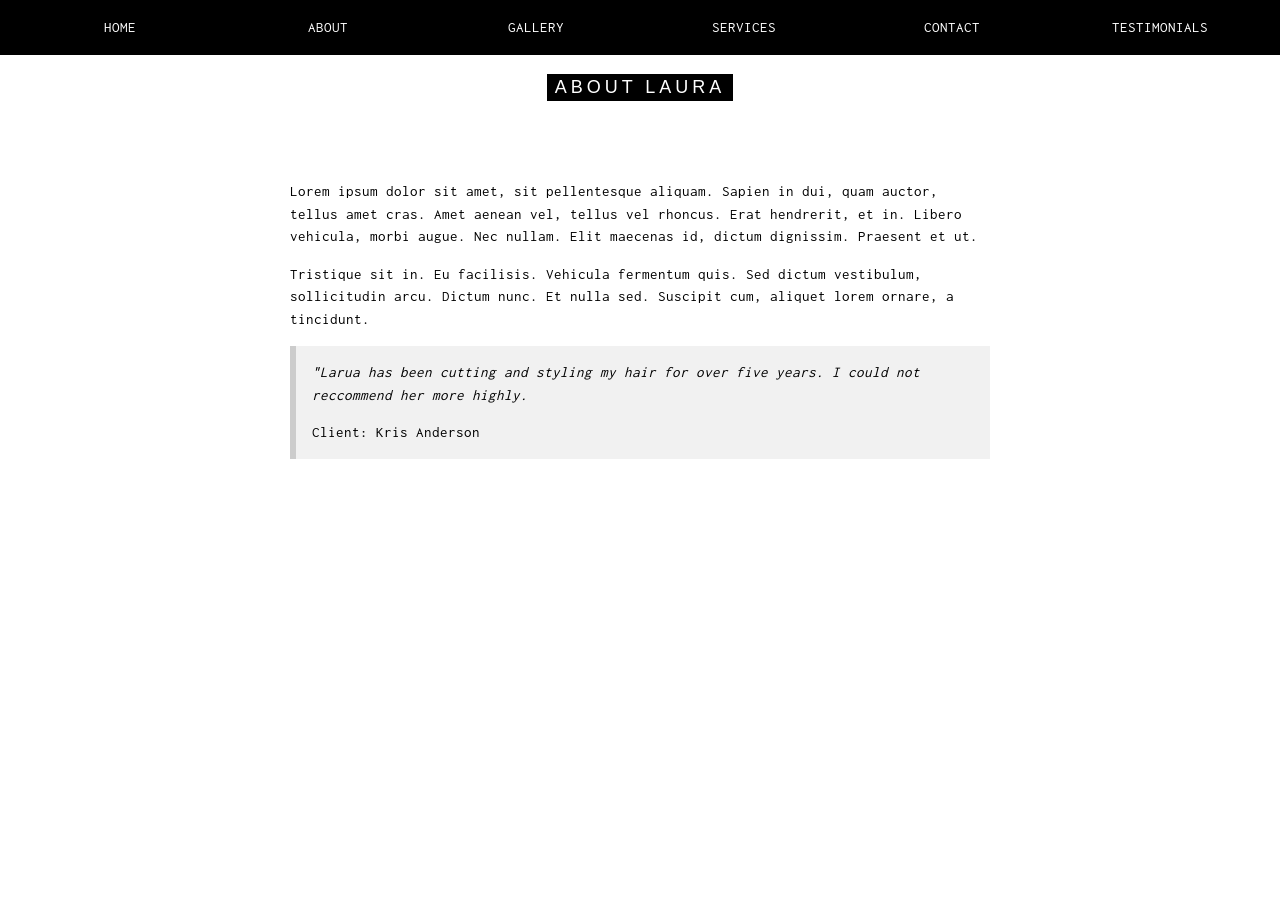
<file: about.html>
<!DOCTYPE html>
<html>
<title>Hair by Laura</title>
<meta charset="UTF-8">
<meta name="viewport" content="width=device-width, initial-scale=1">
<link rel="stylesheet" href="https://www.w3schools.com/w3css/4/w3.css">
<link rel="stylesheet" href="https://fonts.googleapis.com/css?family=Inconsolata">
<style>
body, html {
    height: 100%;
    font-family: "Inconsolata", sans-serif;
}
.bgimg {
    background-position: center;
    background-size: cover;
    background-image: url("header.jpg");
    min-height: 75%;
}
.menu {
    display: none;
}
</style>
<body>

<!-- Links (sit on top) -->
<div class="w3-top">
  <div class="w3-row w3-padding w3-black">
    <div class="w3-col s2">
      <a href="index.html" class="w3-button w3-block w3-black">HOME</a>
    </div>
    <div class="w3-col s2">
      <a href="#about" class="w3-button w3-block w3-black">ABOUT</a>
    </div>
    <div class="w3-col s2">
      <a href="gallery.html" class="w3-button w3-block w3-black">GALLERY</a>
    </div>
    <div class="w3-col s2">
      <a href="services.html" class="w3-button w3-block w3-black">SERVICES</a>
    </div>
    <div class="w3-col s2">
      <a href="#contact" class="w3-button w3-block w3-black">CONTACT</a>
    </div>
    <div class="w3-col s2">
      <a href="testimonial.html" class="w3-button w3-block w3-black">TESTIMONIALS</a>
    </div>
  </div>
</div>

<!-- About Container -->
<div class="w3-container" id="about">
  <div class="w3-content" style="max-width:700px">
    <h5 class="w3-center w3-padding-64"><span class="w3-tag w3-wide">ABOUT LAURA</span></h5>
    <p>Lorem ipsum dolor sit amet, sit pellentesque aliquam. Sapien in dui, quam auctor, tellus amet cras. Amet aenean vel, tellus vel rhoncus. Erat hendrerit, et in. Libero vehicula, morbi augue. Nec nullam. Elit maecenas id, dictum dignissim. Praesent et ut.</p>
    <p>Tristique sit in. Eu facilisis. Vehicula fermentum quis. Sed dictum vestibulum, sollicitudin arcu. Dictum nunc. Et nulla sed. Suscipit cum, aliquet lorem ornare, a tincidunt.</p>
    <div class="w3-panel w3-leftbar w3-light-grey">
      <p><i>"Larua has been cutting and styling my hair for over five years.  I could not reccommend her more highly.</i></p>
      <p>Client: Kris Anderson</p>
    </div>
</file>
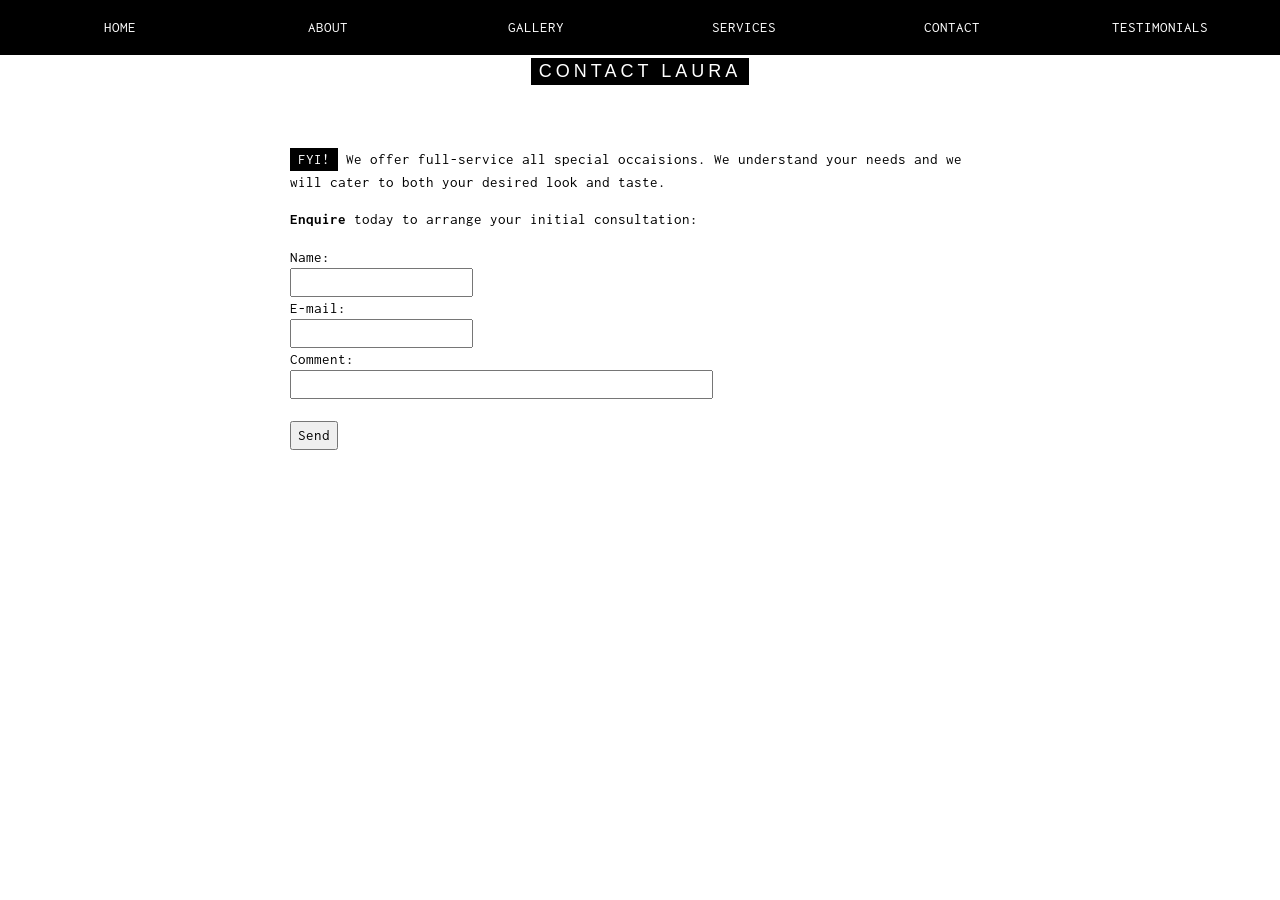
<file: contact.html>
<!DOCTYPE html>
<html>
<title>Hair by Laura</title>
<meta charset="UTF-8">
<meta name="viewport" content="width=device-width, initial-scale=1">
<link rel="stylesheet" href="https://www.w3schools.com/w3css/4/w3.css">
<link rel="stylesheet" href="https://fonts.googleapis.com/css?family=Inconsolata">
<style>
body, html {
    height: 100%;
    font-family: "Inconsolata", sans-serif;
}
.bgimg {
    background-position: center;
    background-size: cover;
    background-image: url("header.jpg");
    min-height: 75%;
}
.menu {
    display: none;
}
</style>
<body>

<!-- Links (sit on top) -->
<div class="w3-top">
  <div class="w3-row w3-padding w3-black">
    <div class="w3-col s2">
      <a href="index.html" class="w3-button w3-block w3-black">HOME</a>
    </div>
    <div class="w3-col s2">
      <a href="about.html" class="w3-button w3-block w3-black">ABOUT</a>
    </div>
    <div class="w3-col s2">
      <a href="#gallery" class="w3-button w3-block w3-black">GALLERY</a>
    </div>
    <div class="w3-col s2">
      <a href="services.html" class="w3-button w3-block w3-black">SERVICES</a>
    </div>
    <div class="w3-col s2">
      <a href="#contact" class="w3-button w3-block w3-black">CONTACT</a>
    </div>
    <div class="w3-col s2">
      <a href="testimonial.html" class="w3-button w3-block w3-black">TESTIMONIALS</a>
    </div>
  </div>
</div>
<!-- Contact/Area Container -->
<div class="w3-container" id="contact" style="padding-bottom:32px;">
  <div class="w3-content" style="max-width:700px">
    <h5 class="w3-center w3-padding-48"><span class="w3-tag w3-wide">CONTACT LAURA</span></h5>
    <!-- <p>Find us at some address at some place.</p> -->
    <!-- <div id="googleMap" class="w3-sepia" style="width:100%;height:400px;"></div> -->
    <p><span class="w3-tag">FYI!</span> We offer full-service all special occaisions. We understand your needs and we will cater to both your desired look and taste.</p>
    <p><strong>Enquire</strong> today to arrange your initial consultation:</p>
    <form action="mailto:kristopher_anderson@icloud.com" method="post" enctype="text/plain">
    Name:<br>
    <input type="text" name="name"><br>
    E-mail:<br>
    <input type="text" name="mail"><br>
    Comment:<br>
    <input type="text" name="comment" size="50" height=50px><br><br>
    <input type="submit" value="Send">
    </form>
</file>
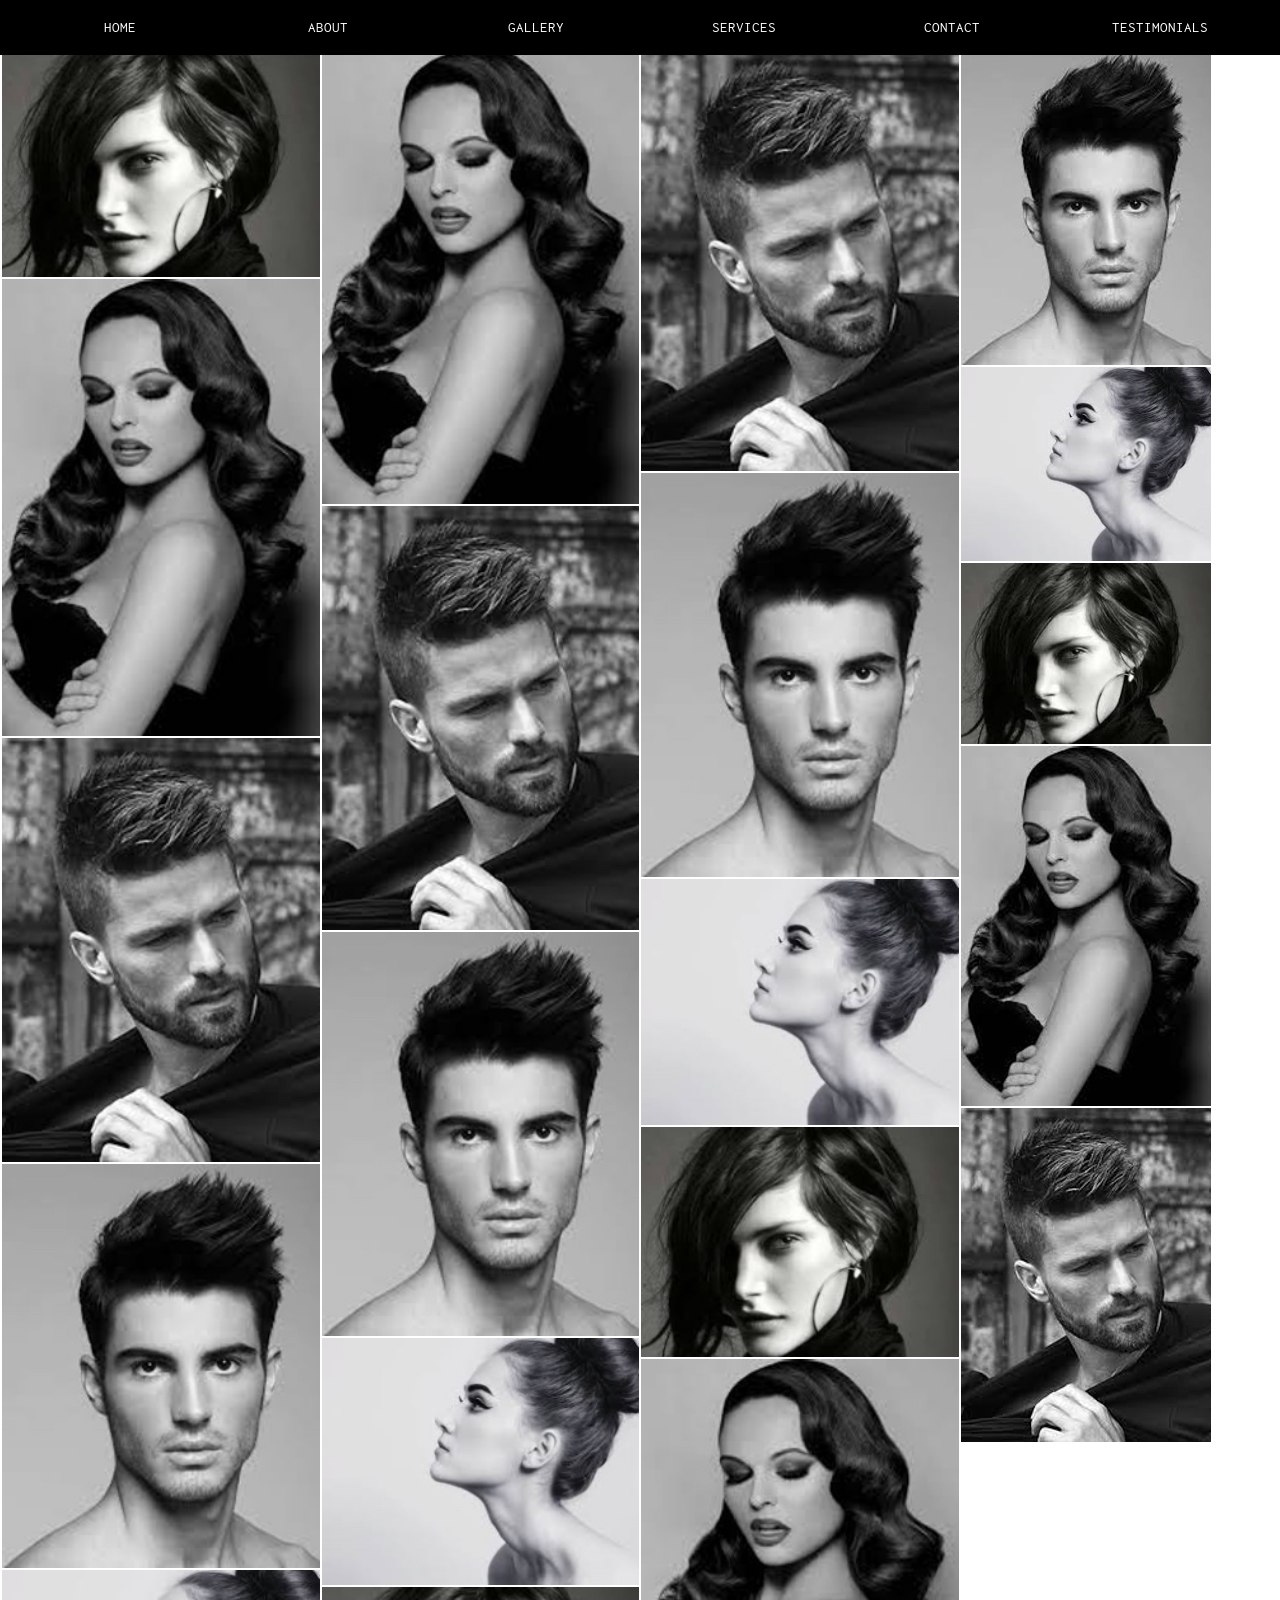
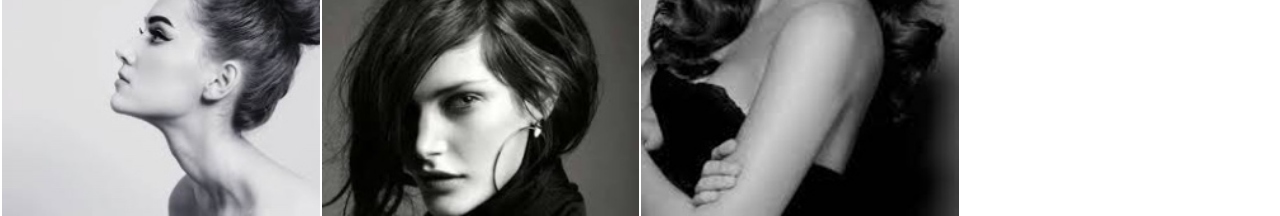
<file: gallery.html>
<!DOCTYPE html>
<html>
<title>Laura Howlett</title>
<meta charset="UTF-8">
<meta name="viewport" content="width=device-width, initial-scale=1">
<link rel="stylesheet" href="https://www.w3schools.com/w3css/4/w3.css">
<link rel="stylesheet" href="https://fonts.googleapis.com/css?family=Inconsolata">
<style>

* {
    box-sizing: border-box;
}

body {
    margin: 0;
    font-family: Arial;
}

.header {
    text-align: center;
    padding: 32px;
}

.row {
    display: -ms-flexbox; /* IE10 */
    display: flex;
    -ms-flex-wrap: wrap; /* IE10 */
    flex-wrap: wrap;
    padding: 0 1px;
}

/* Create four equal columns that sits next to each other */
.column {
    -ms-flex: 100%; /* IE10 */
    flex: 100%;
    max-width: 25%;
    padding: 0 1px;
}

.column img {
    margin-top: 2px;
    vertical-align: middle;
}

/* Responsive layout - makes a two column-layout instead of four columns */
@media screen and (max-width: 800px) {
    .column {
        -ms-flex: 50%;
        flex: 50%;
        max-width: 50%;
    }
}

/* Responsive layout - makes the two columns stack on top of each other instead of next to each other */
@media screen and (max-width: 600px) {
    .column {
        -ms-flex: 100%;
        flex: 100%;
        max-width: 100%;
    }
}




body, html {
    height: 100%;
    font-family: "Inconsolata", sans-serif;
}
.bgimg {
    background-position: center;
    background-size: cover;
    background-image: url("header.jpg");
    min-height: 75%;
}
.menu {
    display: none;
}
</style>
<body>

<!-- Links (sit on top) -->
<div class="w3-top">
  <div class="w3-row w3-padding w3-black">
    <div class="w3-col s2">
      <a href="index.html" class="w3-button w3-block w3-black">HOME</a>
    </div>
    <div class="w3-col s2">
      <a href="about.html" class="w3-button w3-block w3-black">ABOUT</a>
    </div>
    <div class="w3-col s2">
      <a href="#gallery" class="w3-button w3-block w3-black">GALLERY</a>
    </div>
    <div class="w3-col s2">
      <a href="services.html" class="w3-button w3-block w3-black">SERVICES</a>
    </div>
    <div class="w3-col s2">
      <a href="contact.html" class="w3-button w3-block w3-black">CONTACT</a>
    </div>
    <div class="w3-col s2">
      <a href="testimonial.html" class="w3-button w3-block w3-black">TESTIMONIALS</a>
    </div>
  </div>
</div>
<br>
<br>
<div class="row">
  <div class="column">
    <img src="1.jpg" style="width:100%">
    <img src="2.jpg" style="width:100%">
    <img src="3.jpg" style="width:100%">
    <img src="4.jpg" style="width:100%">
    <img src="5.jpg" style="width:100%">

  </div>
  <div class="column">
    <img src="2.jpg" style="width:100%">
    <img src="3.jpg" style="width:100%">
    <img src="4.jpg" style="width:100%">
    <img src="5.jpg" style="width:100%">
    <img src="1.jpg" style="width:100%">

  </div>
  <div class="column">
    <img src="3.jpg" style="width:100%">
    <img src="4.jpg" style="width:100%">
    <img src="5.jpg" style="width:100%">
    <img src="1.jpg" style="width:100%">
    <img src="2.jpg" style="width:100%">

  </div>
  <div class="column">
    <img src="4.jpg">
    <img src="5.jpg">
    <img src="1.jpg">
    <img src="2.jpg">
    <img src="3.jpg">

  </div>
</div>
</file>
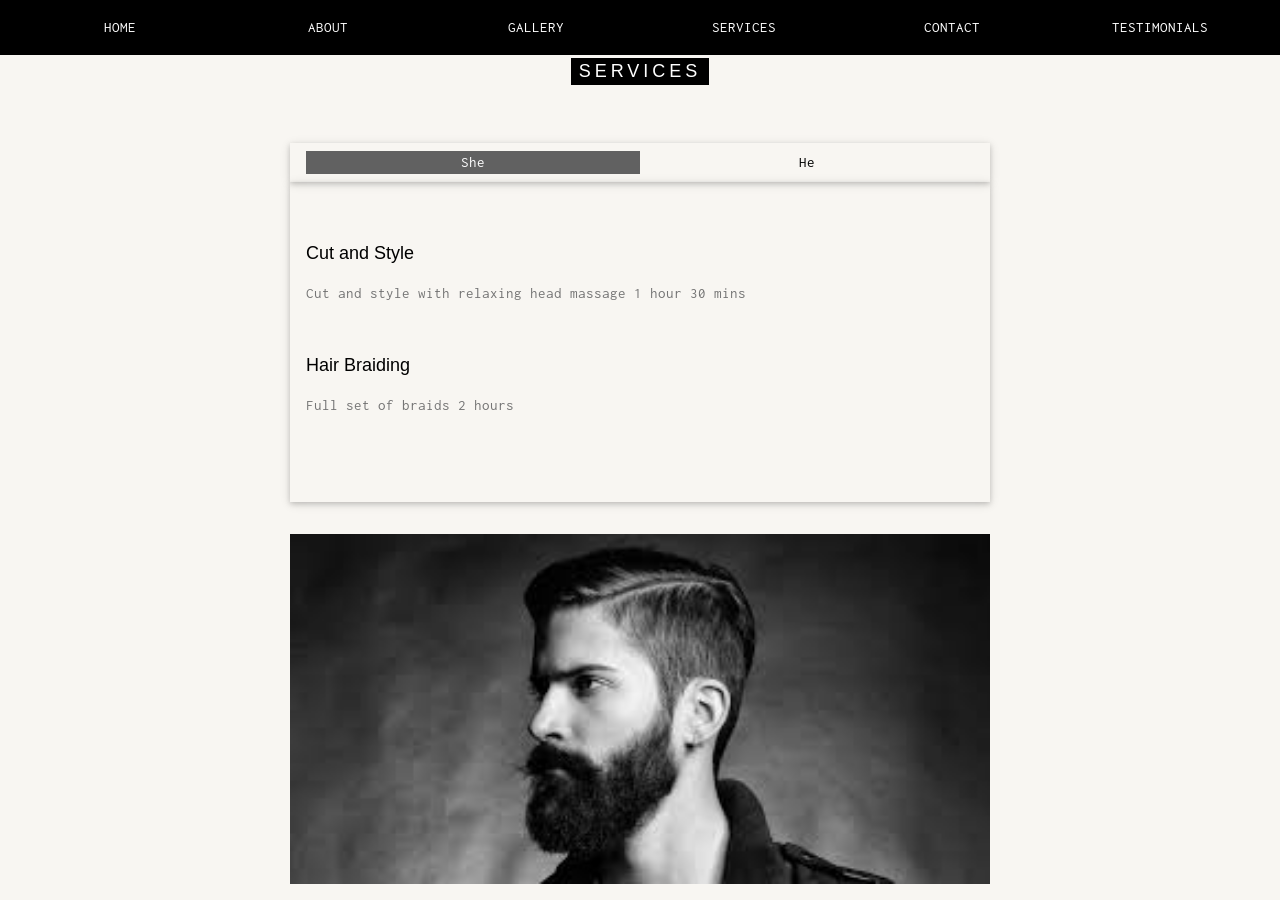
<file: services.html>
<!DOCTYPE html>
<html>
<title>Hair by Laura</title>
<meta charset="UTF-8">
<meta name="viewport" content="width=device-width, initial-scale=1">
<link rel="stylesheet" href="https://www.w3schools.com/w3css/4/w3.css">
<link rel="stylesheet" href="https://fonts.googleapis.com/css?family=Inconsolata">
<style>
body, html {
    height: 100%;
    font-family: "Inconsolata", sans-serif;
    background-color: #f8f6f2;
}
.bgimg {
    background-position: center;
    background-size: cover;
    background-image: url("header.jpg");
    min-height: 75%;
}
.menu {
    display: none;
}
</style>


<body>
  <div class="w3-top">
    <div class="w3-row w3-padding w3-black">
      <div class="w3-col s2">
        <a href="index.html" class="w3-button w3-block w3-black">HOME</a>
      </div>
      <div class="w3-col s2">
        <a href="about.html" class="w3-button w3-block w3-black">ABOUT</a>
      </div>
      <div class="w3-col s2">
        <a href="gallery.html" class="w3-button w3-block w3-black">GALLERY</a>
      </div>
      <div class="w3-col s2">
        <a href="#menu" class="w3-button w3-block w3-black">SERVICES</a>
      </div>
      <div class="w3-col s2">
        <a href="contact.html" class="w3-button w3-block w3-black">CONTACT</a>
      </div>
      <div class="w3-col s2">
        <a href="testimonial.html" class="w3-button w3-block w3-black">TESTIMONIALS</a>
      </div>
    </div>
  </div>
  <!-- Menu Container -->
  <div class="w3-container" id="menu">
    <div class="w3-content" style="max-width:700px">

      <h5 class="w3-center w3-padding-48"><span class="w3-tag w3-wide">SERVICES</span></h5>

      <div class="w3-row w3-center w3-card w3-padding">
        <a href="javascript:void(0)" onclick="openMenu(event, 'She');" id="myLink">
          <div class="w3-col s6 tablink">She</div>
        </a>
        <a href="javascript:void(0)" onclick="openMenu(event, 'He');">
          <div class="w3-col s6 tablink">He</div>
        </a>
      </div>

      <div id="She" class="w3-container menu w3-padding-48 w3-card">
        <h5>Cut and Style</h5>
        <p class="w3-text-grey">Cut and style with relaxing head massage
          1 hour 30 mins</p><br>

        <h5>Hair Braiding</h5>
        <p class="w3-text-grey">Full set of braids 2 hours</p><br>


      </div>

      <div id="He" class="w3-container menu w3-padding-48 w3-card">
        <h5>Cut and Style</h5>
        <p class="w3-text-grey">45 mins</p><br>

        <h5>Hot Shave</h5>
        <p class="w3-text-grey">30 mins</p><br>

        <h5>Beard Trim</h5>
        <p class="w3-text-grey">25 mins</p><br>

      </div>
      <img src="he.jpeg" style="width:100%;max-width:1000px;margin-top:32px;">
    </div>
  </div>

  <script>
  <!-- // Tabbed Menu -->
  function openMenu(evt, menuName) {
    var i, x, tablinks;
    x = document.getElementsByClassName("menu");
    for (i = 0; i < x.length; i++) {
       x[i].style.display = "none";
    }
    tablinks = document.getElementsByClassName("tablink");
    for (i = 0; i < x.length; i++) {
       tablinks[i].className = tablinks[i].className.replace(" w3-dark-grey", "");
    }
    document.getElementById(menuName).style.display = "block";
    evt.currentTarget.firstElementChild.className += " w3-dark-grey";
  }
  document.getElementById("myLink").click();



  </script>
</file>
